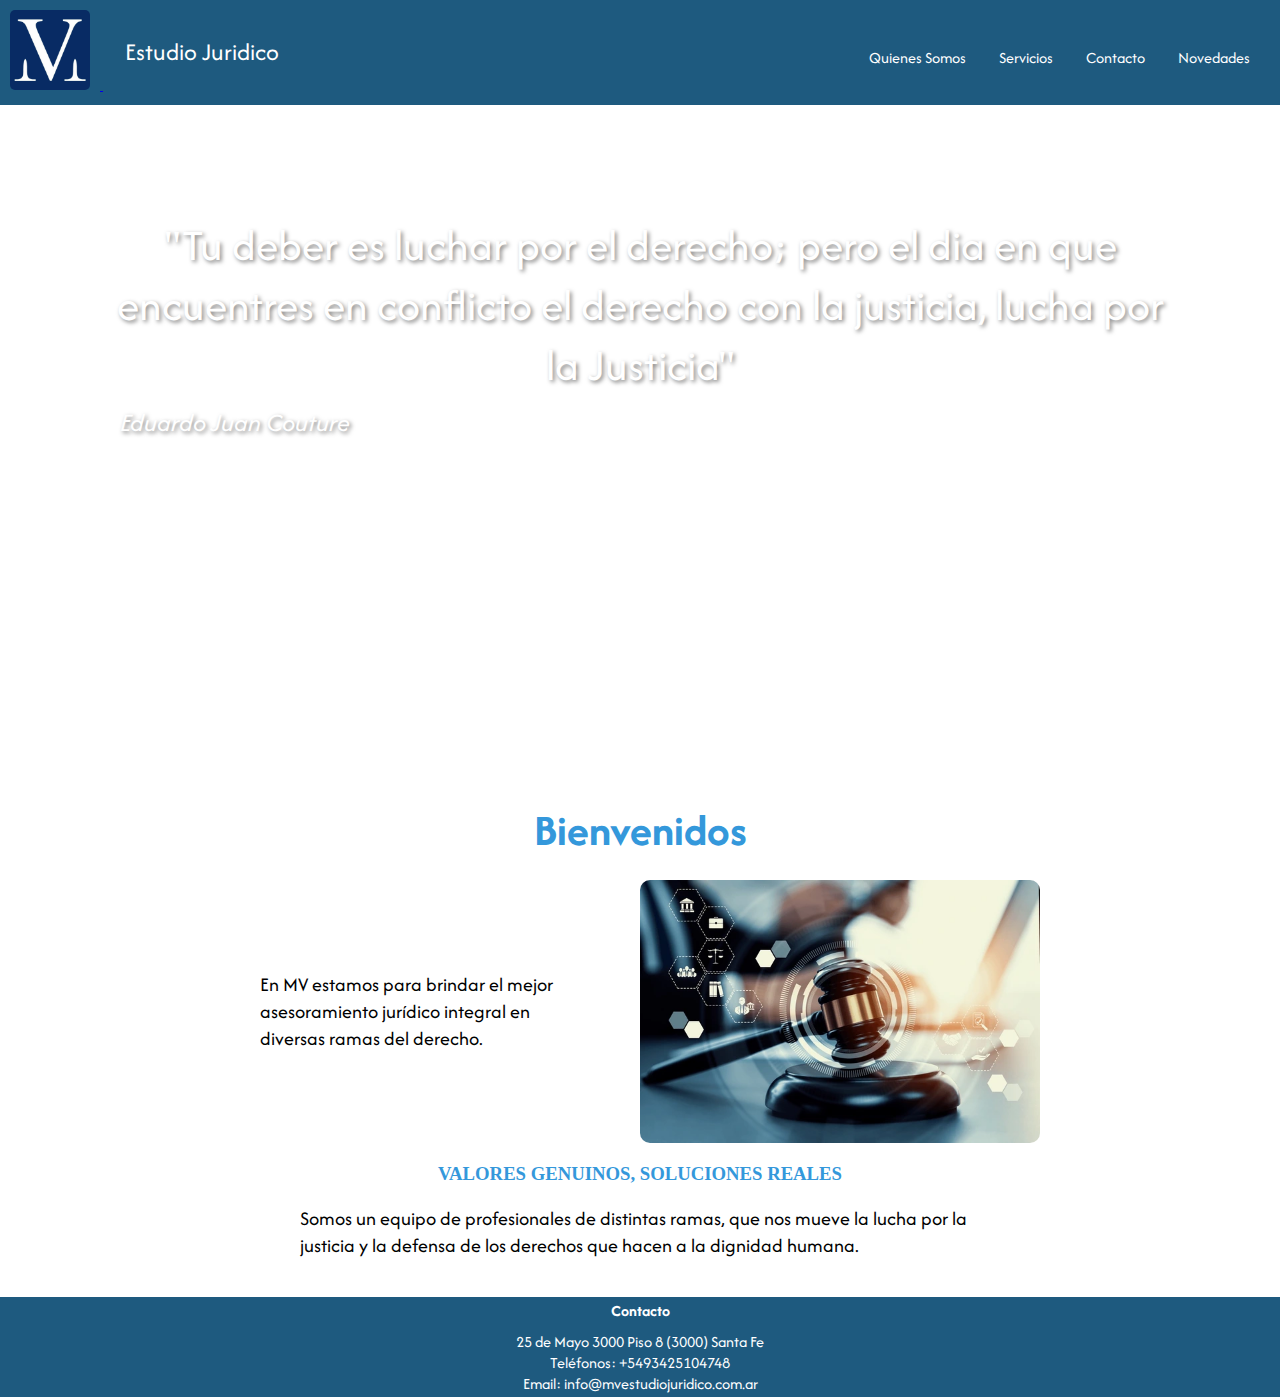
<file: index.html>
<!DOCTYPE html>
<html>
<head>
	<meta charset="utf-8">
	<meta name="viewport" content="width=device-width, initial-scale=1">
	<title>Estudio Jurídico Villalba</title>
	<link rel="stylesheet" type="text/css" href="styles.css">
</head>
<body>
	<header>
		<nav class="container" >
			<a href="index.html"><img class= "logo" src="imagenes/logo.png" alt="logo">
			<p class="frase">Estudio Juridico</p>
        <ul class="container-nav" >
            <li><a href="quienes_somos.html" target="_blank">Quienes Somos</a></li>
            <li><a href="servicios.html" target="_blank">Servicios</a></li>
            <li><a href="contacto.html" target="_blank">Contacto</a></li>
            <li><a href="novedades.html" target="_blank">Novedades</a></li>
        </ul>
    	</nav>
	</header>
	<section>
		<div class="cita-container">
			<p class="cita" >"Tu deber es luchar por el derecho; pero el dia en que encuentres en conflicto el derecho con la justicia, lucha por la Justicia"</p>
			<p class="autor">Eduardo Juan Couture</p>
		</div>
	</section>
	<div class="welcome-container">
		<h1 class="welcome">Bienvenidos</h1>
		<br>
		<p class="left-paragraph">En MV estamos para brindar el mejor asesoramiento jurídico integral en diversas ramas del derecho.</p>
		<img class="just-container" src="imagenes/derecho.png">
		<h3 class="valores" >VALORES GENUINOS, SOLUCIONES REALES</h3>
		<p class="right-paragraph">Somos un equipo de profesionales de distintas ramas, que nos mueve la lucha por la justicia y la defensa de los derechos que hacen a la dignidad humana.</p>
	</div>
	<br>
	<footer>
		<div class="footer-section">
            <h4>Contacto</h4>
            <p>25 de Mayo 3000 Piso 8 (3000) Santa Fe</p>
            <p>Teléfonos: +5493425104748</p>
            <p>Email: info@mvestudiojuridico.com.ar</p>
        </div>
	</footer>
</body>
</html>
</file>
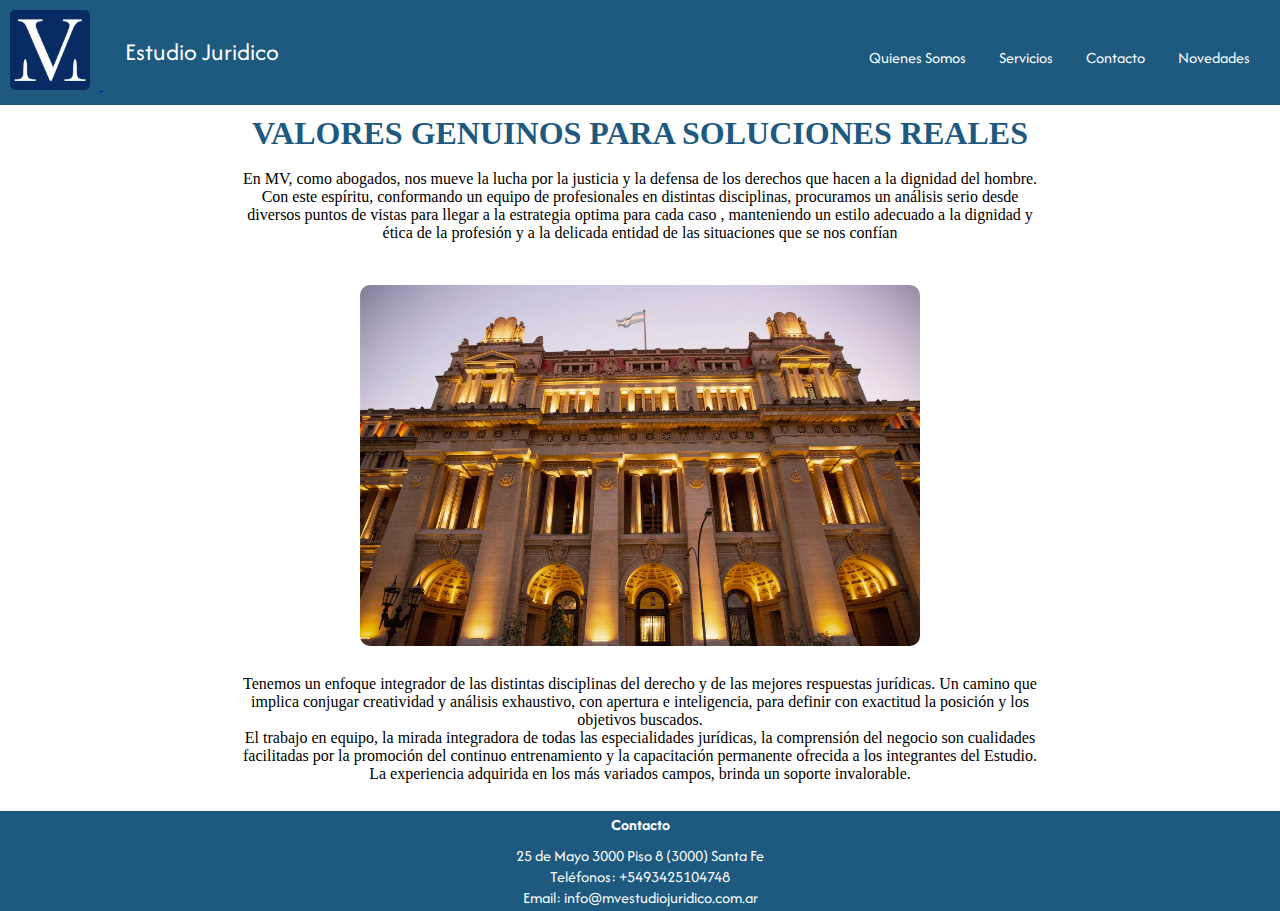
<file: quienes_somos.html>
<!DOCTYPE html>
<html>
<head>
	<meta charset="utf-8">
	<meta name="viewport" content="width=device-width, initial-scale=1">
	<title>Estudio Jurídico Villalba</title>
	<link rel="stylesheet" type="text/css" href="styles.css">
</head>
<body>
	<header>
		<nav class="container" >
			<a href="index.html"><img class= "logo" src="imagenes/logo.png" alt="logo">
			<p class="frase">Estudio Juridico</p>
        <ul class="container-nav" >
            <li><a href="quienes_somos.html" target="_blank">Quienes Somos</a></li>
            <li><a href="servicios.html" target="_blank">Servicios</a></li>
            <li><a href="contacto.html" target="_blank">Contacto</a></li>
            <li><a href="novedades.html" target="_blank">Novedades</a></li>
        </ul>
    	</nav>
	</header>
	<div class="values-container">
		<h1 class="valores-container" >VALORES GENUINOS PARA SOLUCIONES REALES</h1>
		<br>
		<p>En MV, como abogados, nos mueve la lucha por la justicia y la defensa de los derechos que hacen a la dignidad del hombre.
		<br>Con este espíritu, conformando un equipo de profesionales en distintas disciplinas, procuramos un análisis serio desde diversos puntos de vistas para llegar a la estrategia optima para cada caso , manteniendo un estilo adecuado a la dignidad y ética de la profesión y a la delicada entidad de las situaciones que se nos confían</p>
		<br>
		<img class="justi-container" src="imagenes/justicia.jpg">
		<p>Tenemos un enfoque integrador de las distintas disciplinas del derecho y de las mejores respuestas jurídicas. Un camino que implica conjugar creatividad y análisis exhaustivo, con apertura e inteligencia, para definir con exactitud la posición y los objetivos buscados.<br>
		El trabajo en equipo, la mirada integradora de todas las especialidades jurídicas, la comprensión del negocio son cualidades facilitadas por la promoción del continuo entrenamiento y la capacitación permanente ofrecida a los integrantes del Estudio. La experiencia adquirida en los más variados campos, brinda un soporte invalorable.</p>
	</div><br>
	<footer>
		<div class="footer-section">
            <h4>Contacto</h4>
            <p>25 de Mayo 3000 Piso 8 (3000) Santa Fe</p>
            <p>Teléfonos: +5493425104748</p>
            <p>Email: info@mvestudiojuridico.com.ar</p>
        </div>
	</footer>
</body>
</html>
</file>
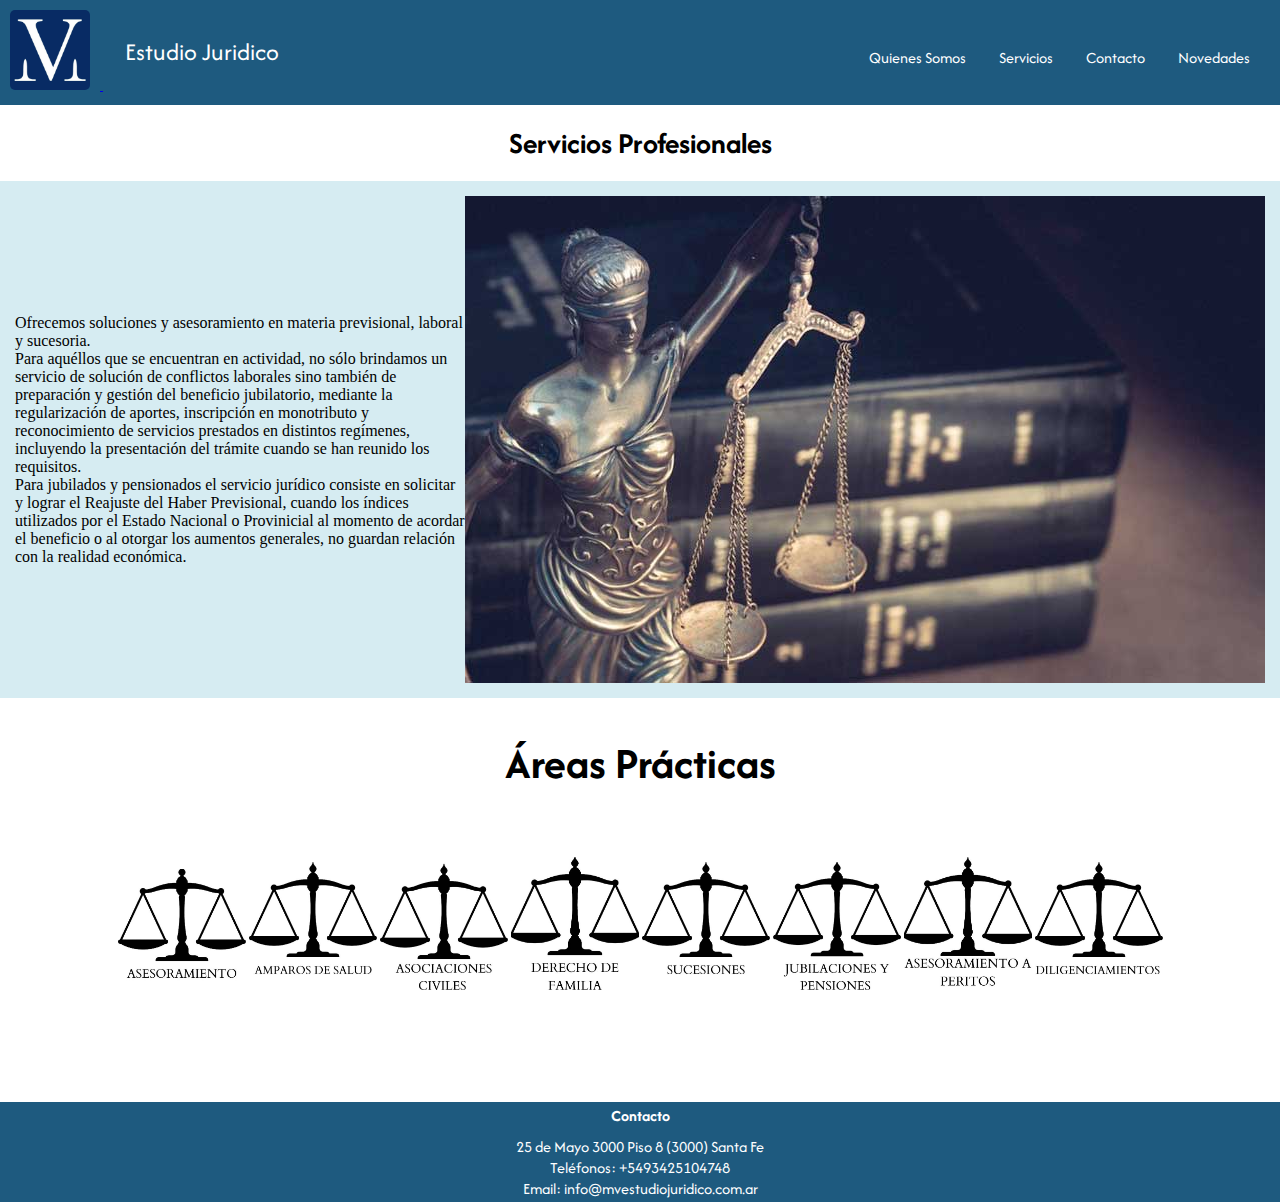
<file: servicios.html>
<!DOCTYPE html>
<html>
<head>
	<meta charset="utf-8">
	<meta name="viewport" content="width=device-width, initial-scale=1">
	<title>Estudio Jurídico Villalba</title>
	<link rel="stylesheet" type="text/css" href="styles.css">
</head>
<body>
	<header>
		<nav class="container" >
			<a href="index.html"><img class= "logo" src="imagenes/logo.png" alt="logo">
			<p class="frase">Estudio Juridico</p>
        <ul class="container-nav" >
            <li><a href="quienes_somos.html" target="_blank">Quienes Somos</a></li>
            <li><a href="servicios.html" target="_blank">Servicios</a></li>
            <li><a href="contacto.html" target="_blank">Contacto</a></li>
            <li><a href="novedades.html" target="_blank">Novedades</a></li>
        </ul>
    	</nav>
    </header>
    <br>
    <h2>Servicios Profesionales</h2><br>
    <div class="contenedor">
    	<div class="contenido">
    	<p> Ofrecemos soluciones y asesoramiento en materia previsional, laboral y sucesoria.<br>Para aquéllos que se encuentran en actividad, no sólo brindamos un servicio de solución de conflictos laborales sino también de preparación y gestión del beneficio jubilatorio, mediante la regularización de aportes, inscripción en monotributo y reconocimiento de servicios prestados en distintos regímenes, incluyendo la presentación del trámite cuando se han reunido los requisitos.<br>Para jubilados y pensionados el servicio jurídico consiste en solicitar y lograr el Reajuste del Haber Previsional, cuando los índices utilizados por el Estado Nacional o Provinicial al momento de acordar el beneficio o al otorgar los aumentos generales, no guardan relación con la realidad económica.</p>
    	</div>
    	<div class="libros-container">
    		<img src="imagenes/libros.jpg">
    	</div>
    </div>
    <h1 class="serv">Áreas Prácticas</h1>
    <div class="servicios-container">
    	<img class="imag-serv" src="imagenes/asesoramiento.jpg">
    	<img class="imag-serv" src="imagenes/amparos_de_salud.jpg">
    	<img class="imag-serv" src="imagenes/asociaciones_civiles.jpg">
       	<img class="imag-serv" src="imagenes/derecho_de_familia.jpg">
    	<img class="imag-serv" src="imagenes/sucesiones.jpg">
    	<img class="imag-serv" src="imagenes/jubilaciones.jpg">
    	<img class="imag-serv" src="imagenes/peritos.jpg">
    	<img class="imag-serv" src="imagenes/diligenciamientos.jpg">    	   
    </div>
    <br>
    <footer>
		<div class="footer-section">
            <h4>Contacto</h4>
            <p>25 de Mayo 3000 Piso 8 (3000) Santa Fe</p>
            <p>Teléfonos: +5493425104748</p>
            <p>Email: info@mvestudiojuridico.com.ar</p>
        </div>
	</footer>
</body>
</html>
</file>
<file: styles.css>
@import url('https://fonts.googleapis.com/css2?family=Afacad&family=Lora&family=Roboto+Slab:wght@100&display=swap');

* {
	margin: 0;
	padding: 0;
	box-sizing: border-box;
}

header {
    background-color: #1E5A7F; 
    color: #fff; 
    padding: 10px;
}

.container {
    display: flex;
    flex-wrap: wrap;
    justify-content: space-between;
    align-items: center;
}

.logo-container {
	display: flex;
	align-items: center;
}

.logo {
    border-radius: 5px;
    width: 80px; 
    margin-right: 10px;
}

.frase {
	font-family: Afacad;
	font-size: 25px;
	color: #ffff;
	display: inline-block;
    line-height: 1;
    max-width: 380px;
    outline: none;
    overflow: hidden;
    padding: 26px 22px;
    text-decoration: none;
}

nav {
	font-family: Afacad;
    text-align: right;
}

nav ul {
    list-style: none;
    margin: 0;
    padding: 0;
}

nav ul li {
    display: inline-block;
    margin-right: 10px;
}

nav ul li a {
    text-decoration: none;
    color: #fff; /* Color del texto de los enlaces */
    padding: 5px 10px;
    border-radius: 5px;
    transition: background-color 0.3s ease;
    display: block;
}

nav ul li a:hover {
    background-color: #2C729F; 
}

.cita-container {
	height: 75vh;
	margin: 10px;
    background-image: url("https://enredaccion.com.ar/wp-content/uploads/2020/02/5a.jpg");
    background-size: cover;
    padding: 100px;
    border-radius: 10px;
    color: #fff; /* Color del texto */
    text-shadow: 2px 2px 4px rgba(0, 0, 0, 0.5); 
}

.cita {
	font-family: Afacad;
	justify-content: center;
	text-align: center;
    font-size: 45px;
    margin-bottom: 10px;
}

.autor {
	font-family: Afacad;
    font-style: italic;
    font-size: 26px;
    margin: 10px;
}

.welcome-container {
    display: flex;
    flex-wrap: wrap;
    justify-content: center;
    align-items: center;
    text-align: center;
    max-width: 800px;
    margin: 0 auto;
}

.welcome {
	font-family: Afacad;
	font-size: 45px;
	color: #3498db;
	width: 100%;
}

.valores {
	color: #3498db;
	width: 100%;
}

.left-paragraph,.right-paragraph {
    flex:1;
    padding: 20px;
}

.left-paragraph {
	font-family: Afacad;
	font-size: 20px;
    text-align: left;
    margin-right: 5%;
}

.right-paragraph {
	font-family: Afacad;
	font-size: 20px;
    text-align: left;
    margin-left: 5%;
}

.just-container {
    max-width: 100%;
    height: auto;
    display: block;
    margin: 20px 0;
}

img.just-container {
	border-radius: 10px;
	height: auto;
	max-width: 50%;
}

.justi-container {
	border-radius: 10px;
	height: auto;
	max-width: 70%;
	margin: 25px;
}

.values-container {
	text-align: center;
    max-width: 800px;
    margin: 10px auto;
}

.valores-container {
	color: #1E5A7F; 
    font-weight: bold;
}

.valores-container:hover {
	background-color: #1E5A7F;
    color: #fff; 
    padding: 10px;
    border-radius: 5px;
}

.serv {
	font-family: Afacad;
	font-size: 45px;
	text-align: center;
    margin-top: 35px;
}

.servicios-container {
	font-family: Afacad;
	margin-block: 5%;
	text-align: center;
    display: block;
}

.imag-serv {
	width: 10%;
	max-width: 20%;
    margin-bottom: 25px;
    transition: transform 0.3s ease-in-out;
}

.imag-serv:hover {
    transform: scale(1.1); 
}

.libros-container {
    border-radius: 10px;
    height: auto;
    max-width: 75%;
    margin: 0 auto;
}

.libros-container img {
	max-width: 100%;
    height: auto;
    display: block;
    margin: 0 auto;
}

h2 {
	font-family: Afacad;
	text-align: center;
	font-size: 30px;
}

.contenedor {
    display: flex;
    justify-content: space-between;
    align-items: center;
    max-width: 100%;
    margin: 0 auto;
    background-color: #d6ecf2;
    padding: 15px;
}

.contenido {
    flex: 1; 
}

.imagen-container img{
	height: auto;
	max-width: 60%; 
}

.ubicacionmap {
	margin-top: 10px;
	font-size: 30px;
	text-align: center;
}

.maps {
	width:100%;
    height:400px;
    frameborder: 0;
    scrolling: no;
    marginheight: 20px;
    marginwidth: 20px;
}

.contact-section {
    text-align: center;
    padding: 40px 20px;
}

.contact-section h2 {
	font-family: Afacad;
    color: #333;
}

.contact-section p {
	font-family: Afacad;
    color: #777;
}

.cta-button {
    display: inline-block;
    padding: 15px 30px;
    background-color: #3498db; 
    color: #fff;
    text-decoration: none;
    font-size: 18px;
    border-radius: 5px;
    transition: background-color 0.3s ease;
}

.cta-button:hover {
    background-color: #2079b0; 
}
.horarios {
	font-family: Afacad;
    background-color: #f4f4f4; 
    border-radius: 10px;
    padding: 20px;
    text-align: center; 
    box-shadow: 0 0 10px rgba(0, 0, 0, 0.1); 
}

.horarios h3 {
	font-family: Afacad;
    color: #333; 
}

.horarios p {
	font-family: Afacad;
    margin: 10px 0; 
}

.horarios p.cerrado {
    color: #d9534f;
    font-weight: bold;
}

.wp-block-heading {
	font-family: Afacad;
    background-color: #f7f7f7;
    padding: 20px;
    border: 1px solid #ddd;
    border-radius: 5px;
    font-size: 1.5em;
    line-height: 1.4;
}

.contacto {
	font-family: Afacad;
    display: inline-block;
    padding: 15px 30px;
    background-color: #1e5a7f;
    color: #fff;
    text-decoration: none;
    font-size: 22px;
    font-weight: bold;
    border-radius: 5px;
    text-align: center; 
    transition: background-color 0.3s ease;
    margin: 20px auto;
    display: block;
}

.contacto:hover {
    background-color: #49AAE7;
}

.pnov {
	font-family: Afacad;
	font-size: 20px;
	margin: 5px;
}

footer {
	font-family: Afacad;
    height: 100px;
    background-color: #1E5A7F;
    display: flex;
    justify-content: space-around;
    align-items: center;
    color: #fff;
}

.footer-section {
    text-align: center;
}

.footer-section h4 {
	font-family: Afacad;
    margin-bottom: 10px;
}

@media only screen and (max-width: 768px) {

	.nav {
		margin-top: 10px;
	}

	ul.container-nav {
		font-size: 12px;
	}

    .logo-container {
        flex-direction: column;
        align-items: flex-start;
    }

    .frase {
        margin-top: 10px;
    }

    .cita-container {
    	height: 60vh;
        background-size: auto;
        background-size: cover;
    }

    .cita {
    	text-align: center;
        font-size: 20px;
    }

    .autor {
        font-size: 14px;
    }

    img.just-container {
    	border-radius: 10px;
		height: auto;		
		max-width: 90%;
		display: block;
    	margin-left: auto;
    	margin-right: auto;
	}

    .just-container {
    	height: auto;
    	max-width: 100%;
    }

    .justi-container {
    	border-radius: 10px;
		height: auto;		
		max-width: 90%;
		display: block;
    	margin-left: auto;
    	margin-right: auto;
    }

    .left-paragraph, .right-paragraph {
    	font-size: 20px;
        flex: 100%;
    }

    .imag-serv {
    	margin-bottom: 15%;
    	display: inline-block;
    	width: 55%;
    }

    .contenedor {
        flex-direction: column;
        text-align: center;
    }

    .imagen-container {
    	max-width: 100%;
        margin-top: 20px;
    }

}
</file>
